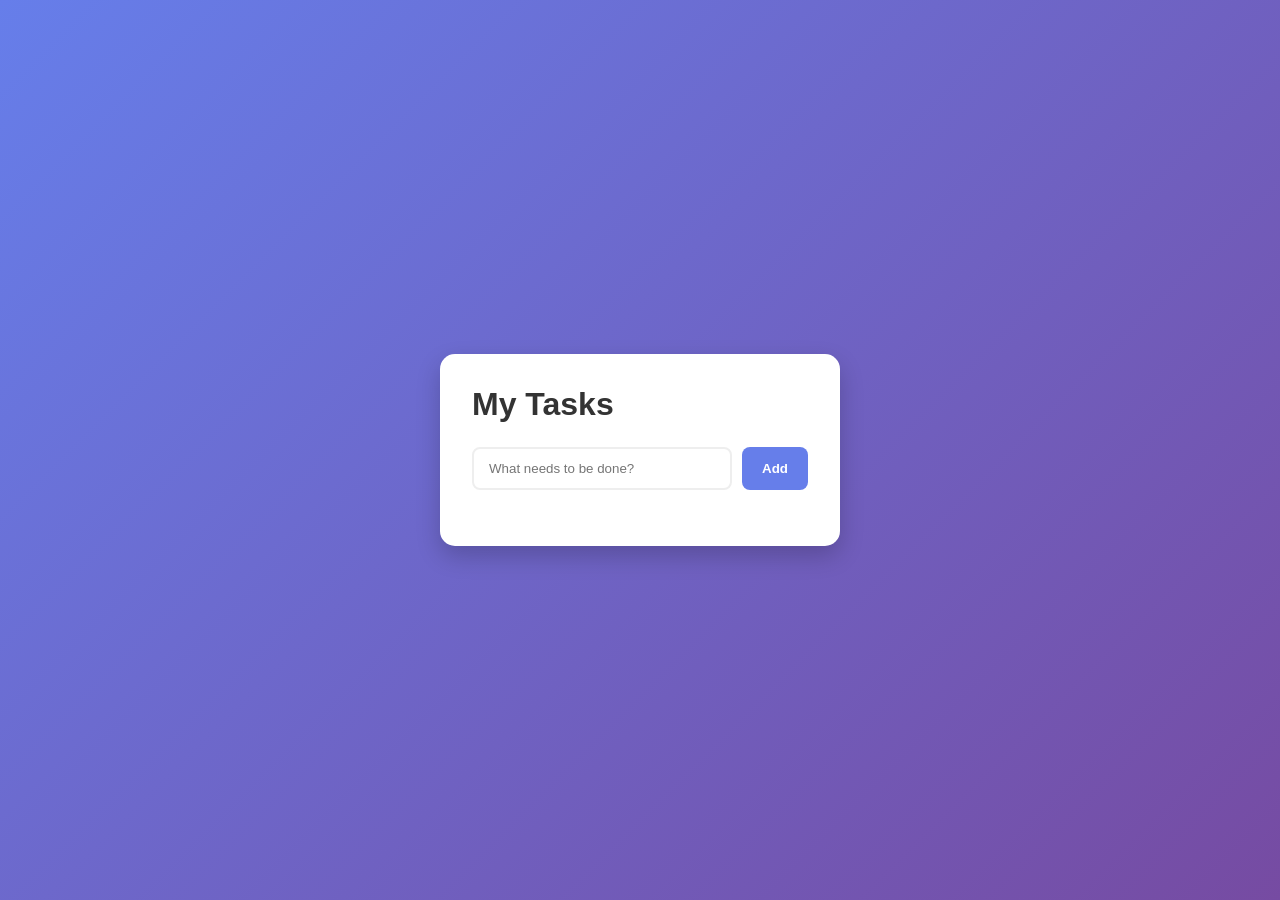
<file: todo-app/index.html>
<!DOCTYPE html>
<html lang="en">
<head>
  <meta charset="UTF-8">
  <title>Modern To-Do List</title>
  <link rel="stylesheet" href="style.css">
</head>
<body>

  <div class="container">
    <h1>My Tasks</h1>

    <div class="input-group">
      <input type="text" id="taskInput" placeholder="What needs to be done?">
      <button id="addBtn" onclick="addTask()">Add</button>
    </div>

    <ul id="taskList"></ul>
  </div>

  <script src="script.js"></script>
</body>
</html>
</file>
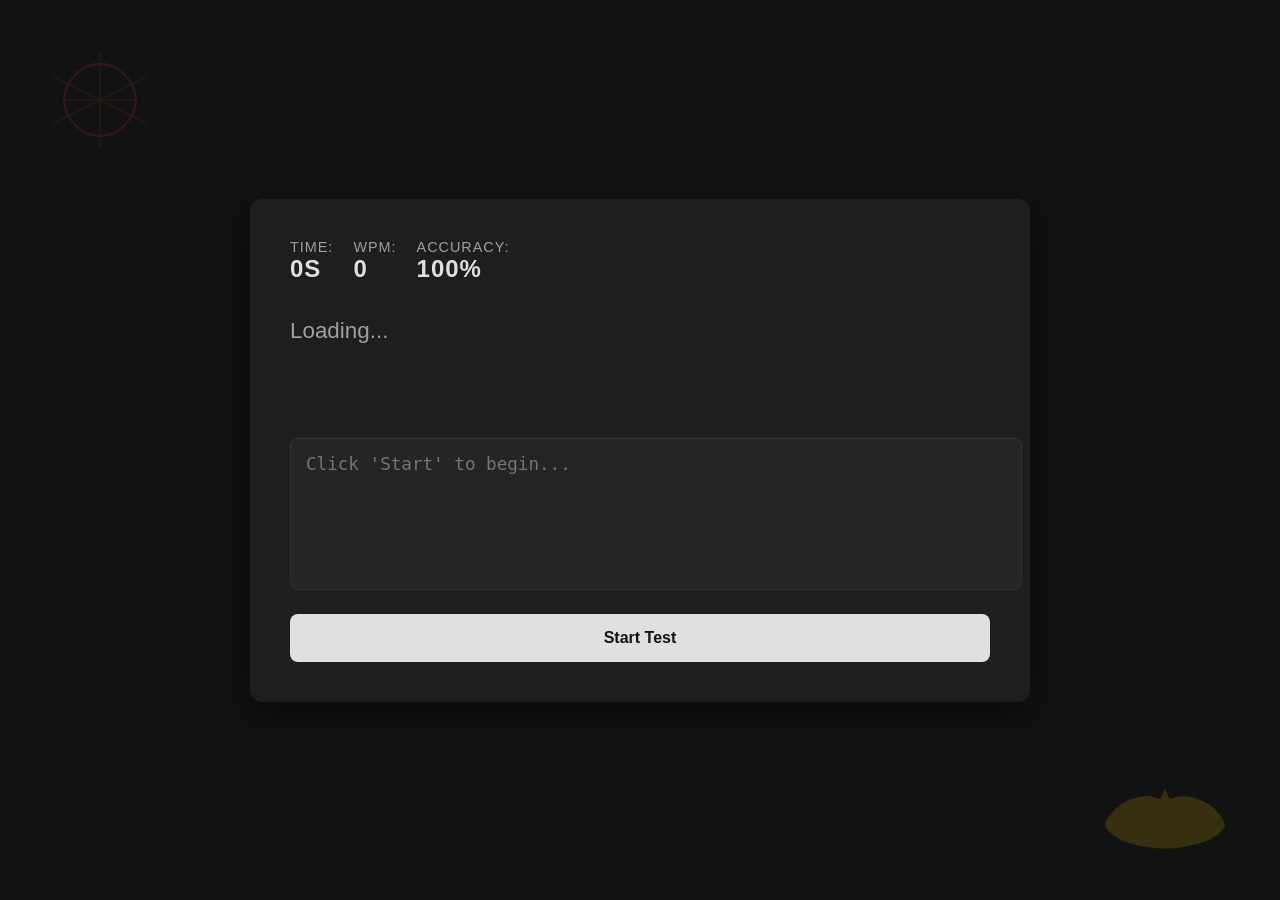
<file: typing-speed-app/index.html>
<!DOCTYPE html>
<html lang="en">
<head>
    <meta charset="UTF-8">
    <meta name="viewport" content="width=device-width, initial-scale=1.0">
    <title>Typing Speed Test</title>
    <link rel="stylesheet" href="style.css">
</head>
<body>

    <div class="logo spidey-logo">
        <svg viewBox="0 0 100 100">
            <path d="M50 10 L50 90 M10 30 L90 70 M10 70 L90 30 M20 50 L80 50" stroke="#E23636" stroke-width="1" fill="none"/>
            <path d="M50 20 C30 20 20 40 20 50 C20 60 30 80 50 80 C70 80 80 60 80 50 C80 40 70 20 50 20" stroke="#E23636" stroke-width="2" fill="none"/>
        </svg>
    </div>

    <div class="logo batman-logo">
        <svg viewBox="0 0 100 50">
            <path d="M50 5 L47 12 L40 10 C20 10 10 25 10 30 C15 40 35 45 50 45 C65 45 85 40 90 30 C90 25 80 10 60 10 L53 12 L50 5" fill="#FFD700"/>
        </svg>
    </div>

    <div class="container">
        <div class="stats">
            <div class="stat-box">Time: <span id="timer">0s</span></div>
            <div class="stat-box">WPM: <span id="wpm">0</span></div>
            <div class="stat-box">Accuracy: <span id="accuracy">100%</span></div>
        </div>

        <div id="quote-display" class="quote-area">Loading...</div>
        
        <textarea id="quote-input" placeholder="Click 'Start' to begin..." disabled></textarea>
        
        <button id="action-btn">Start Test</button>
    </div>

    <script src="script.js"></script>
</body>
</html>
</file>
<file: todo-app/style.css>
* {
  margin: 0;
  padding: 0;
  box-sizing: border-box;
}

body {
  font-family: 'Segoe UI', Tahoma, Geneva, Verdana, sans-serif;
  background: linear-gradient(135deg, #667eea 0%, #764ba2 100%);
  min-height: 100vh;
  display: flex;
  justify-content: center;
  align-items: center;
}

.container {
  background: white;
  width: 100%;
  max-width: 400px;
  padding: 2rem;
  border-radius: 15px;
  box-shadow: 0 10px 25px rgba(0, 0, 0, 0.2);
}

h1 {
  color: #333;
  margin-bottom: 1.5rem;
  font-weight: 700;
}

.input-group {
  display: flex;
  gap: 10px;
  margin-bottom: 1.5rem;
}

input {
  flex: 1;
  padding: 12px 15px;
  border: 2px solid #eee;
  border-radius: 8px;
  outline: none;
  transition: border-color 0.3s;
}

input:focus {
  border-color: #667eea;
}

button#addBtn {
  padding: 12px 20px;
  border: none;
  background: #667eea;
  color: white;
  border-radius: 8px;
  font-weight: bold;
  cursor: pointer;
  transition: transform 0.2s, background 0.3s;
}

button#addBtn:hover {
  background: #764ba2;
  transform: translateY(-2px);
}

ul {
  padding: 0;
}

li {
  background: #f8f9fa;
  margin-bottom: 10px;
  padding: 12px 15px;
  display: flex;
  justify-content: space-between;
  align-items: center;
  border-radius: 8px;
  transition: all 0.3s ease;
  animation: fadeIn 0.4s ease forwards;
}

li:hover {
  transform: scale(1.02);
  box-shadow: 0 4px 10px rgba(0,0,0,0.05);
}

li span {
  flex: 1;
  cursor: pointer;
  font-size: 1rem;
  color: #444;
  transition: 0.3s;
}

.completed {
  text-decoration: line-through;
  color: #bbb !important;
  font-style: italic;
}

.delete-btn {
  background: #ffeded;
  color: #ff4d4d;
  border: none;
  padding: 8px 12px;
  border-radius: 6px;
  cursor: pointer;
  font-weight: bold;
  margin-left: 10px;
  transition: background 0.3s;
}

.delete-btn:hover {
  background: #ff4d4d;
  color: white;
}

@keyframes fadeIn {
  from { opacity: 0; transform: translateY(10px); }
  to { opacity: 1; transform: translateY(0); }
}
</file>
<file: typing-speed-app/style.css>
:root {
    --bg-color: #121212;
    --card-bg: #1e1e1e;
    --text-main: #e0e0e0;
    --text-dim: #a0a0a0;
    --spidey-red: #e23636;
    --batman-gold: #ffcc00;
    --correct-green: #4caf50;
    --error-red: #f44336;
}

body {
    margin: 0;
    background-color: var(--bg-color);
    color: var(--text-main);
    font-family: 'Inter', -apple-system, BlinkMacSystemFont, sans-serif;
    display: flex;
    justify-content: center;
    align-items: center;
    height: 100vh;
    overflow: hidden;
}

.container {
    width: 90%;
    max-width: 700px;
    background: var(--card-bg);
    padding: 40px;
    border-radius: 12px;
    box-shadow: 0 10px 30px rgba(0,0,0,0.5);
    z-index: 2;
}

.stats {
    display: flex;
    gap: 20px;
    margin-bottom: 30px;
}

.stat-box {
    font-size: 0.9rem;
    color: var(--text-dim);
    text-transform: uppercase;
    letter-spacing: 1px;
}

.stat-box span {
    display: block;
    font-size: 1.5rem;
    color: var(--text-main);
    font-weight: bold;
}

.quote-area {
    font-size: 1.4rem;
    line-height: 1.6;
    margin-bottom: 25px;
    color: var(--text-dim);
    min-height: 100px;
}

.correct { color: var(--text-main); }
.incorrect { color: var(--error-red); border-bottom: 2px solid var(--error-red); }

textarea {
    width: 100%;
    height: 120px;
    background: #252525;
    border: 1px solid #333;
    border-radius: 8px;
    color: #fff;
    padding: 15px;
    font-size: 1.1rem;
    resize: none;
    outline: none;
    transition: border-color 0.2s;
}

textarea:focus {
    border-color: var(--text-dim);
}

button {
    width: 100%;
    padding: 15px;
    margin-top: 20px;
    border: none;
    border-radius: 8px;
    background: var(--text-main);
    color: var(--bg-color);
    font-weight: bold;
    cursor: pointer;
    font-size: 1rem;
}

/* Logos */
.logo {
    position: absolute;
    opacity: 0.15;
    z-index: 1;
}

.spidey-logo { top: 40px; left: 40px; width: 120px; }
.batman-logo { bottom: 40px; right: 40px; width: 150px; }
</file>
